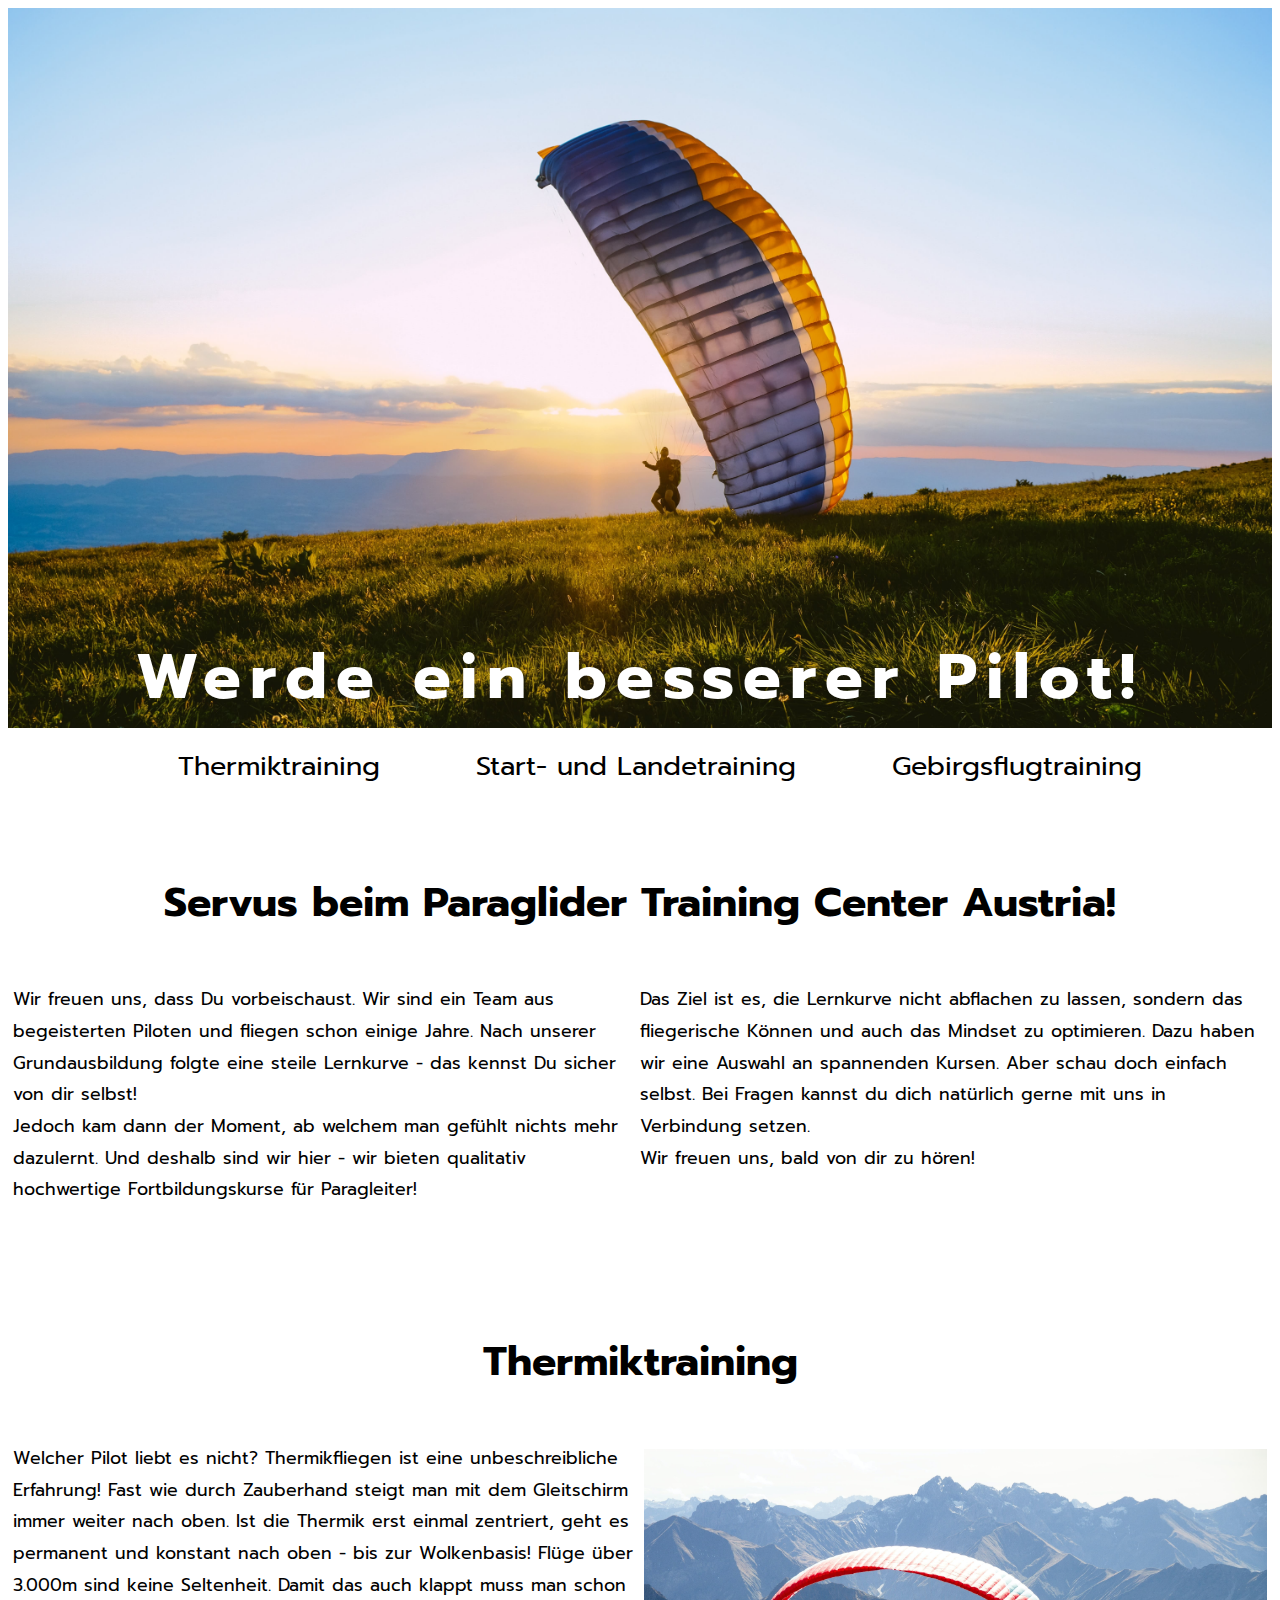
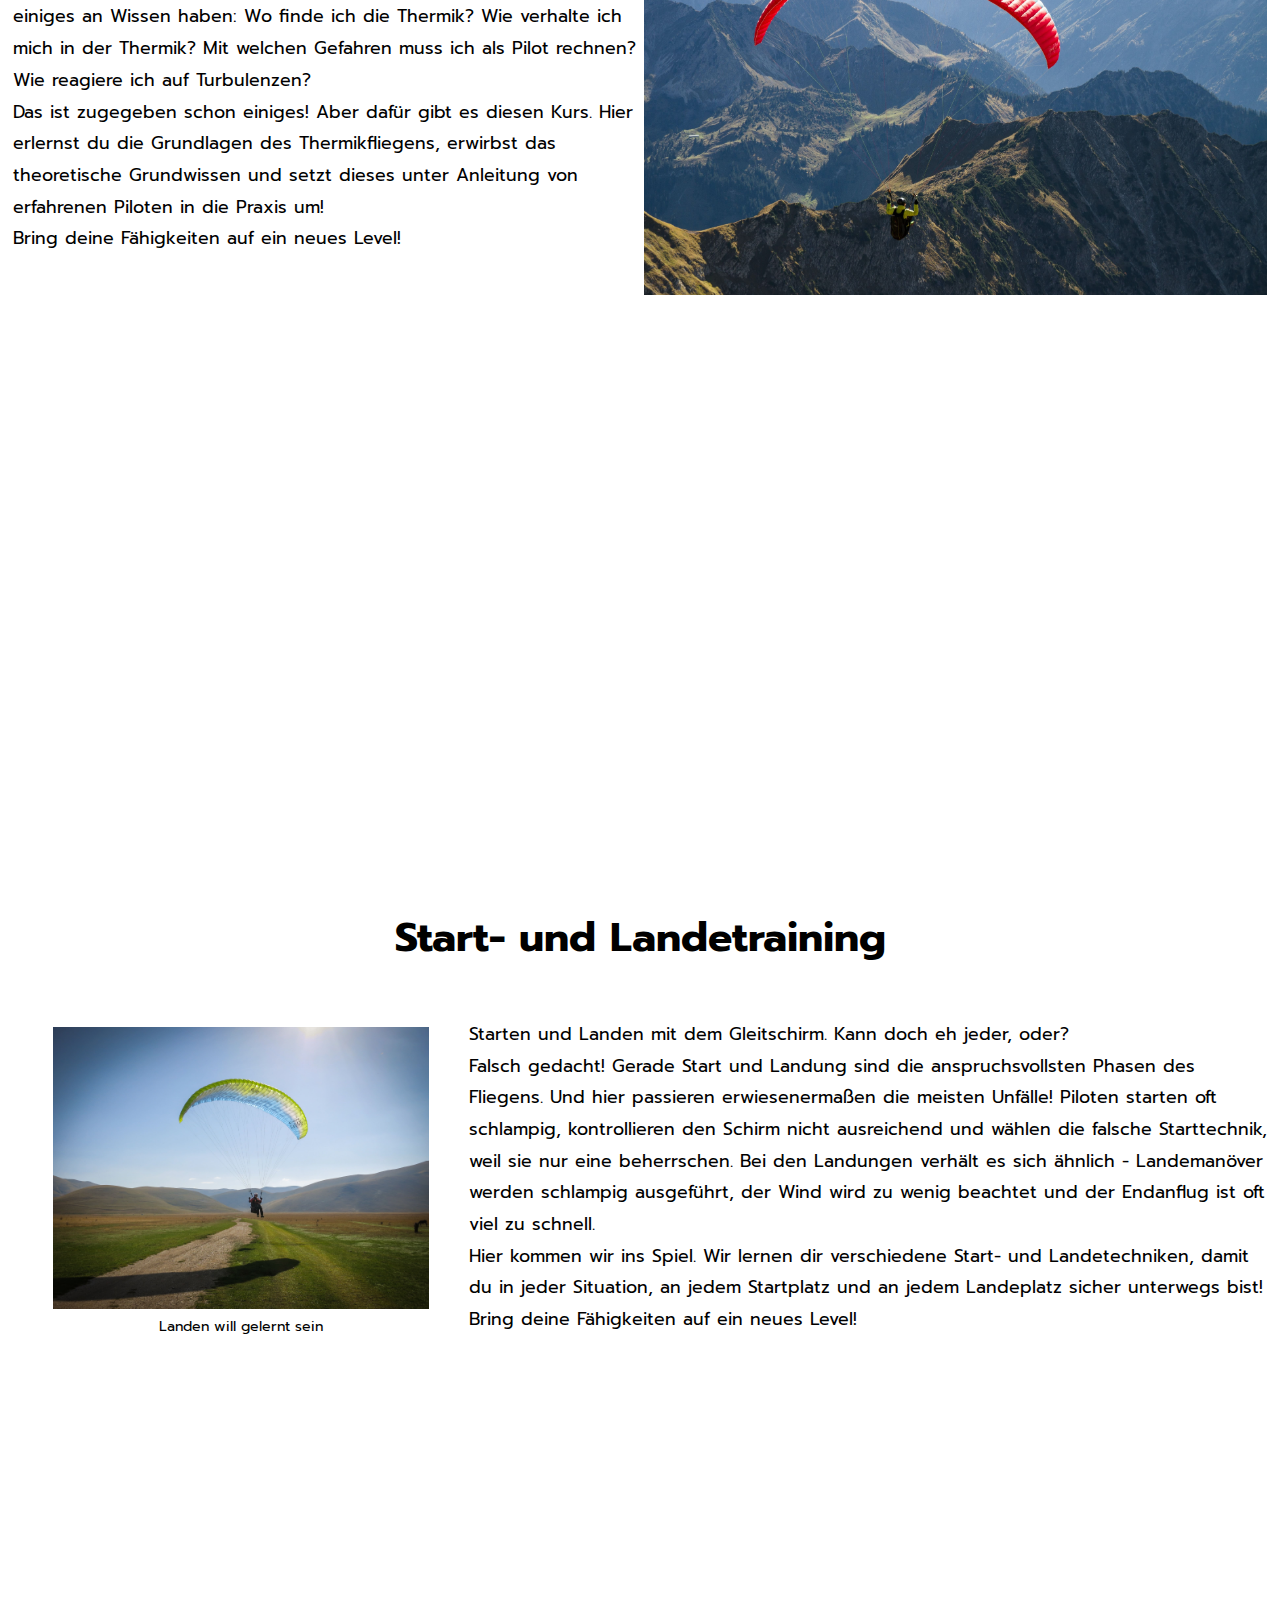
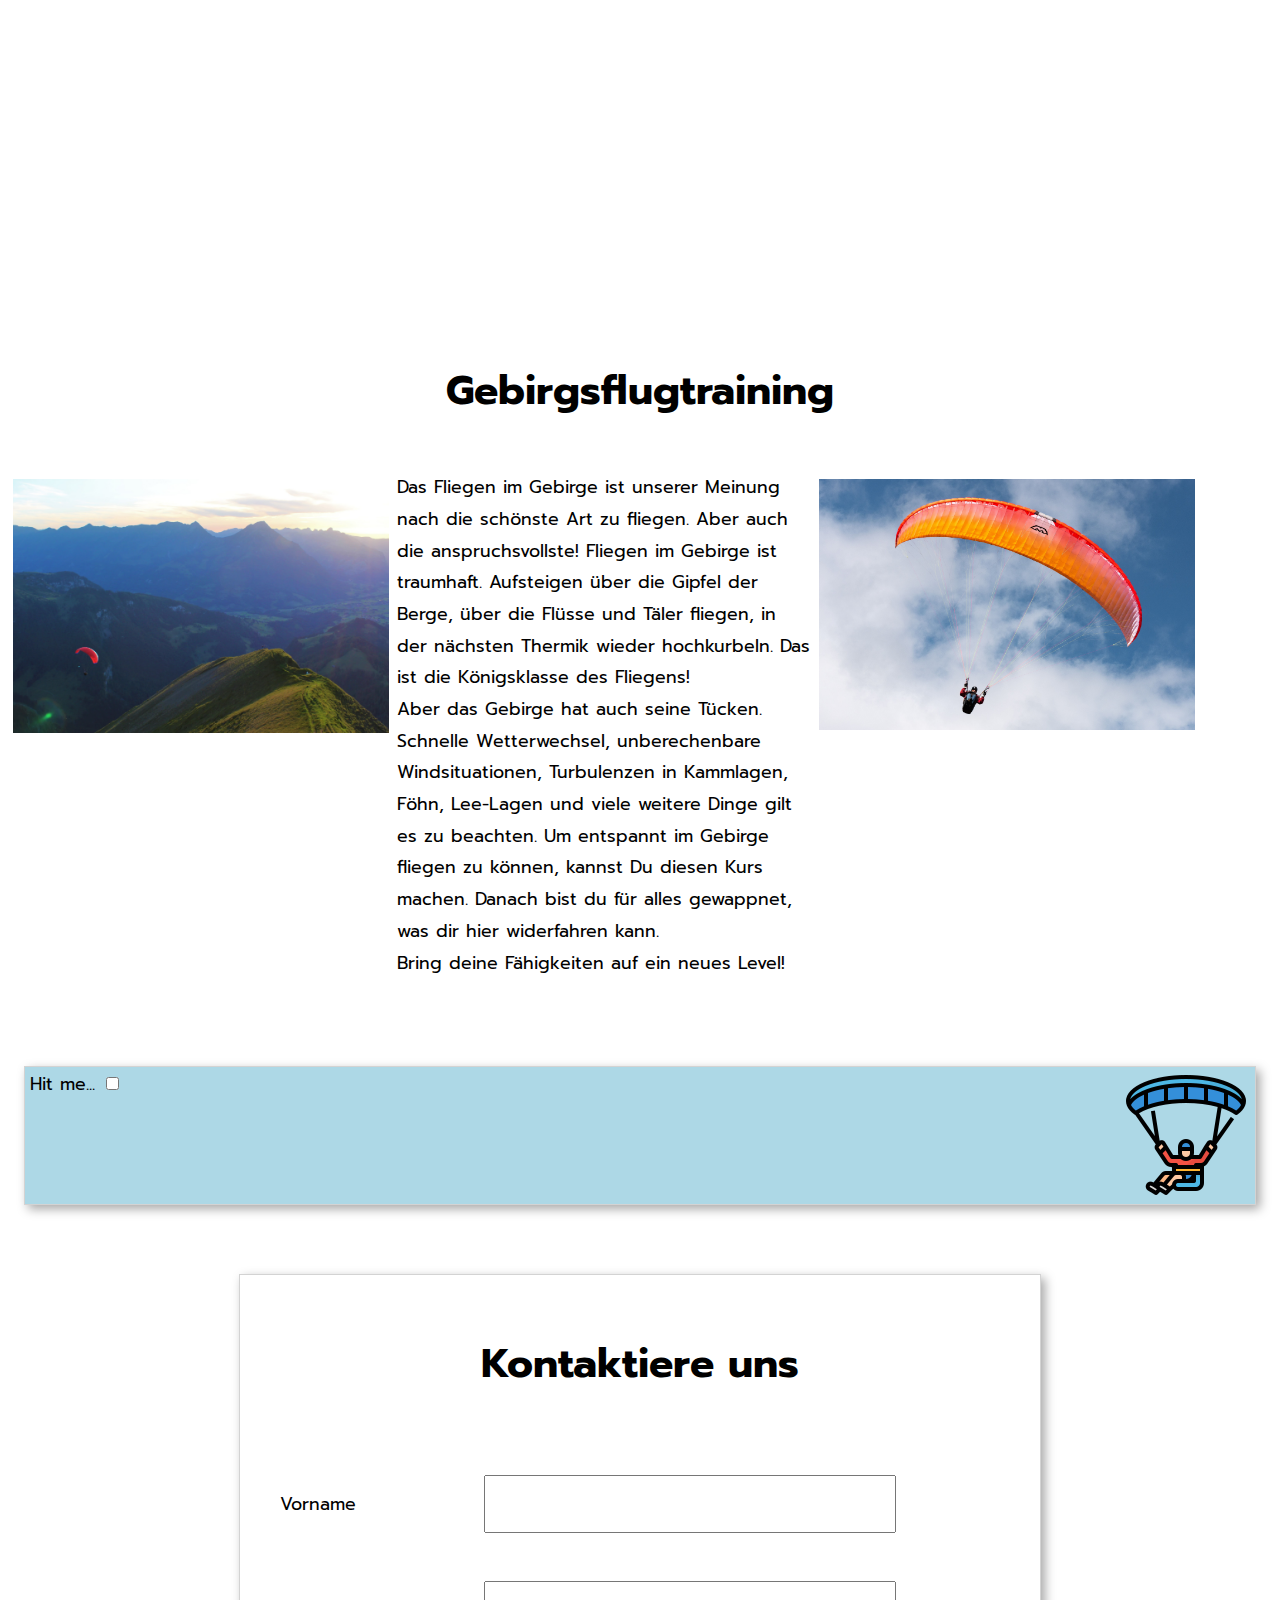
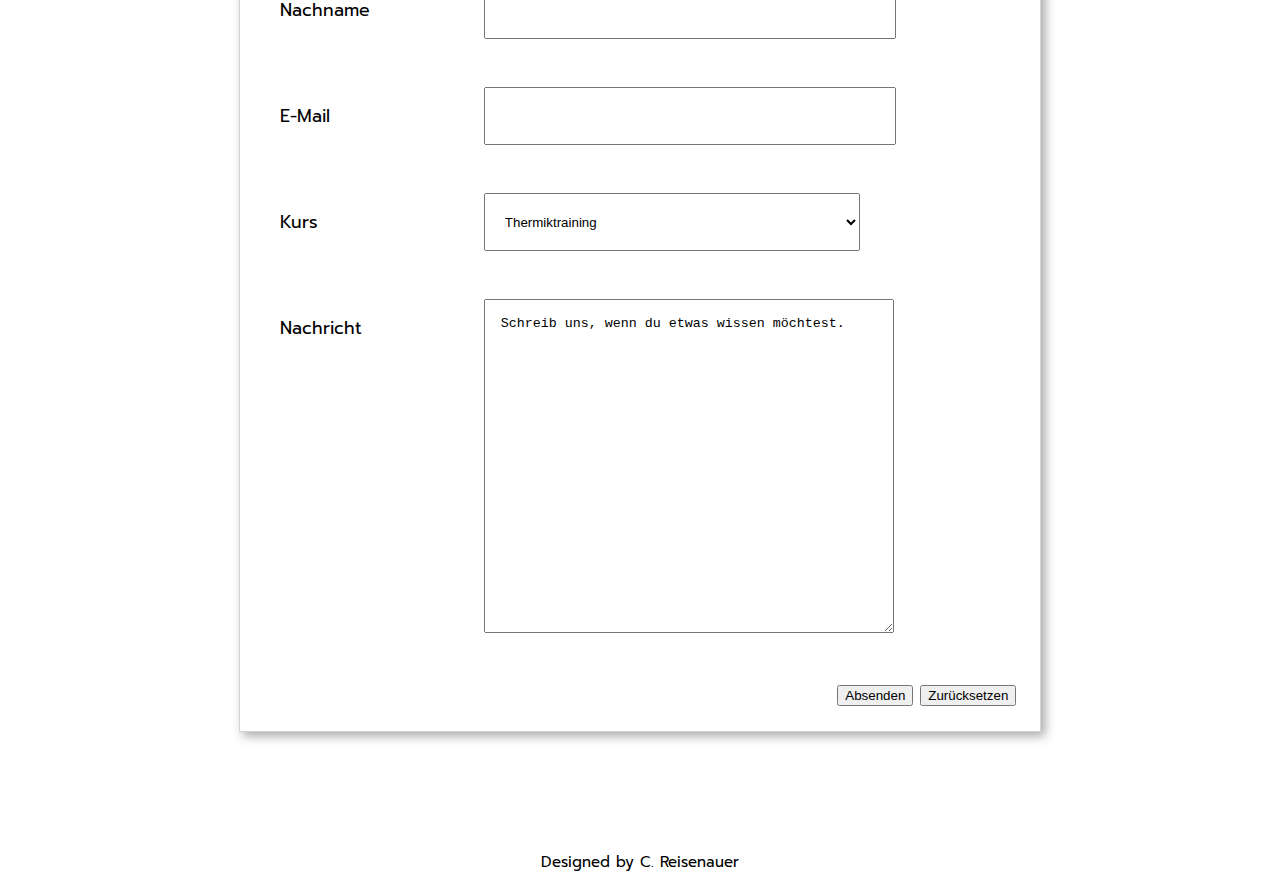
<file: index.html>
<!DOCTYPE html>
<html lang="de">
  <head>
    <title>Pilotenkurse</title>
    <meta charset="utf-8" />
    <meta
      name="description"
      content="Werde ein besserer Pilot - buche jetzt einen Technikkurs!"
    />
    <meta name="viewport" content="width-device-width, initial-scale=1" />
    <link rel="preconnect" href="https://fonts.gstatic.com" />
    <link
      href="https://fonts.googleapis.com/css2?family=Prompt:wght@400;700&display=swap"
      rel="stylesheet"
    />
    <link rel="stylesheet" href="styles/main-style.css" />
<link rel="icon" type="image/png" href="media/icon_glider_small.png">
  </head>
  <main>
    <header id="start">
      <h1>Werde ein besserer Pilot!</h1>
    </header>
    <nav>
      <ul>
        <li><a href="#thermiktraining">Thermiktraining</a></li>
        <li>
          <a href="#start_lande_training">Start- und Landetraining</a>
        </li>
        <li><a href="#gebirgstraining">Gebirgsflugtraining</a></li>
      </ul>
    </nav>
    <article>
      <section>
        <h2>Servus beim Paraglider Training Center Austria!</h2>
        <div id="flex_container_welcome">
          <div id="flex_item_welcome_1">
          <p>
            Wir freuen uns, dass Du vorbeischaust. Wir sind ein Team aus
            begeisterten Piloten und fliegen schon einige Jahre. Nach unserer
            Grundausbildung folgte eine steile Lernkurve - das kennst Du sicher
            von dir selbst!<br />
            Jedoch kam dann der Moment, ab welchem man gefühlt nichts mehr
            dazulernt. Und deshalb sind wir hier - wir bieten qualitativ
            hochwertige Fortbildungskurse für Paragleiter!
          </p>
        </div>
        <div id="flex_item_welcome_2">
          <p>
            Das Ziel ist es, die Lernkurve nicht abflachen zu lassen, sondern
            das fliegerische Können und auch das Mindset zu optimieren. Dazu
            haben wir eine Auswahl an spannenden Kursen. Aber schau doch einfach
            selbst. Bei Fragen kannst du dich natürlich gerne mit uns in
            Verbindung setzen. <br>
            Wir freuen uns, bald von dir zu hören!
          </p>
        </div>
      </section>
      <section>
        <h2 id="thermiktraining">Thermiktraining</h2>
        <div id="flex_container_thermik">
          <div id="flex_item_thermik_1">
            <p>
              Welcher Pilot liebt es nicht? Thermikfliegen ist eine
              unbeschreibliche Erfahrung! Fast wie durch Zauberhand steigt man
              mit dem Gleitschirm immer weiter nach oben. Ist die Thermik erst
              einmal zentriert, geht es permanent und konstant nach oben - bis
              zur Wolkenbasis! Flüge über 3.000m sind keine Seltenheit. Damit
              das auch klappt muss man schon einiges an Wissen haben: Wo finde
              ich die Thermik? Wie verhalte ich mich in der Thermik? Mit welchen
              Gefahren muss ich als Pilot rechnen? Wie reagiere ich auf
              Turbulenzen?<br />
              Das ist zugegeben schon einiges! Aber dafür gibt es diesen Kurs.
              Hier erlernst du die Grundlagen des Thermikfliegens, erwirbst das
              theoretische Grundwissen und setzt dieses unter Anleitung von
              erfahrenen Piloten in die Praxis um!<br />
              Bring deine Fähigkeiten auf ein neues Level!
            </p>
          </div>
          <div id="flex_item_thermik_2">
            <img class="pg_image" src="media/thermiktraining_1_mobile.jpg" srcset="media/thermiktraining_1.jpg 2x" alt="Thermiktraining" />
          </div>
        </div>
      </section>
      <div id="site_divider">
      </div>
      <section>
        <h2 id="start_lande_training">Start- und Landetraining</h2>
        <div id="flex_container_slt">
          <div id="flex_item_slt_1">
            <figure>
              <img
                class="pg_image"
                id="slt_text_bild"
                src="media/start_lande_training_1.jpg"
                alt="Landen"
              />
              <figcaption>Landen will gelernt sein</figcaption>
            </figure>
            <p>
              Starten und Landen mit dem Gleitschirm. Kann doch eh jeder,
              oder?<br />
              Falsch gedacht! Gerade Start und Landung sind die
              anspruchsvollsten Phasen des Fliegens. Und hier passieren
              erwiesenermaßen die meisten Unfälle! Piloten starten oft
              schlampig, kontrollieren den Schirm nicht ausreichend und wählen
              die falsche Starttechnik, weil sie nur eine beherrschen. Bei den
              Landungen verhält es sich ähnlich - Landemanöver werden schlampig
              ausgeführt, der Wind wird zu wenig beachtet und der Endanflug ist
              oft viel zu schnell. <br />
              Hier kommen wir ins Spiel. Wir lernen dir verschiedene Start- und
              Landetechniken, damit du in jeder Situation, an jedem Startplatz
              und an jedem Landeplatz sicher unterwegs bist!<br />
              Bring deine Fähigkeiten auf ein neues Level!
            </p>
          </div>
        </div>
      </section>
      <div id="site_divider_2">
      </div>
      <section>
        <h2 id="gebirgstraining">Gebirgsflugtraining</h2>
        <div id="flex_container_gft">
          <div id="flex_item_gft_1">
            <img class="pg_image" src="media/gebirgstraining_2_mobile.jpg" srcset="media/gebirgstraining_2.jpg 2x" alt="Gebirgsflugtraining" />
          </div>
          <div id="flex_item_gft_2">
            <p>
              Das Fliegen im Gebirge ist unserer Meinung nach die schönste Art
              zu fliegen. Aber auch die anspruchsvollste! Fliegen im Gebirge ist
              traumhaft. Aufsteigen über die Gipfel der Berge, über die Flüsse
              und Täler fliegen, in der nächsten Thermik wieder hochkurbeln. Das
              ist die Königsklasse des Fliegens!<br />
              Aber das Gebirge hat auch seine Tücken. Schnelle Wetterwechsel,
              unberechenbare Windsituationen, Turbulenzen in Kammlagen, Föhn,
              Lee-Lagen und viele weitere Dinge gilt es zu beachten. Um
              entspannt im Gebirge fliegen zu können, kannst Du diesen Kurs
              machen. Danach bist du für alles gewappnet, was dir hier
              widerfahren kann. <br />
              Bring deine Fähigkeiten auf ein neues Level!
            </p>
          </div>
          <div id="flex_item_gft_3">
            <img class="pg_image" src="media/gebirgstraining_3_mobile.jpg" srcset="media/gebirgstraining_3.jpg 2x" alt="Fliegen im Gebirge" />
          </div>
        </div>
      </section>
      <section id="glider">
        <div id="get_the_glider">
          <label for="start">Hit me...</label>
          <input type="checkbox" id="start">
        </div>
      <div id="glider_animation">
        <img src="media/icon_glider_big.png" alt="Paragleiter">
      </div>
    </section>
      <section>
          <form action="" method="POST" id="contact_form">
            <h2>Kontaktiere uns</h2>
            <div class="cnt_form">
              <label for="vorname">Vorname</label>
              <input type="text" name="vorname" id="vorname">
            </div>
            <div class="cnt_form">
              <label for="nachname">Nachname</label>
              <input type="text" name="nachname" id="nachname">
            </div>
            <div class="cnt_form">
              <label for="vorname">E-Mail</label>
              <input type="email" name="email" id="email">
            </div>
            <div class="cnt_form">
              <label for="kurs">Kurs</label>
              <select name="kurs" id="kurs">
                <option value="thermik">Thermiktraining</option>
                <option value="slt">Start- und Landetraining</option>
                <option value="gft">Gebirgsflugtraining</option>
              </select>
            </div>
            <div class="cnt_form">
              <label for="nachricht">Nachricht</label>
              <textarea name="nachricht" id="nachricht">Schreib uns, wenn du etwas wissen möchtest.</textarea>
            </div>
            <div class="form_buttons">
              <button class="form_button" name="btn_send" type="submit">Absenden</button>
              <button class="form_button" name="btn_reset" type="reset">Zurücksetzen</button>
            </div>
          </form>
      </section>
    </article>
    <footer>
        <p>Designed by C. Reisenauer</p>
    </footer>
  </main>
</html>
</file>
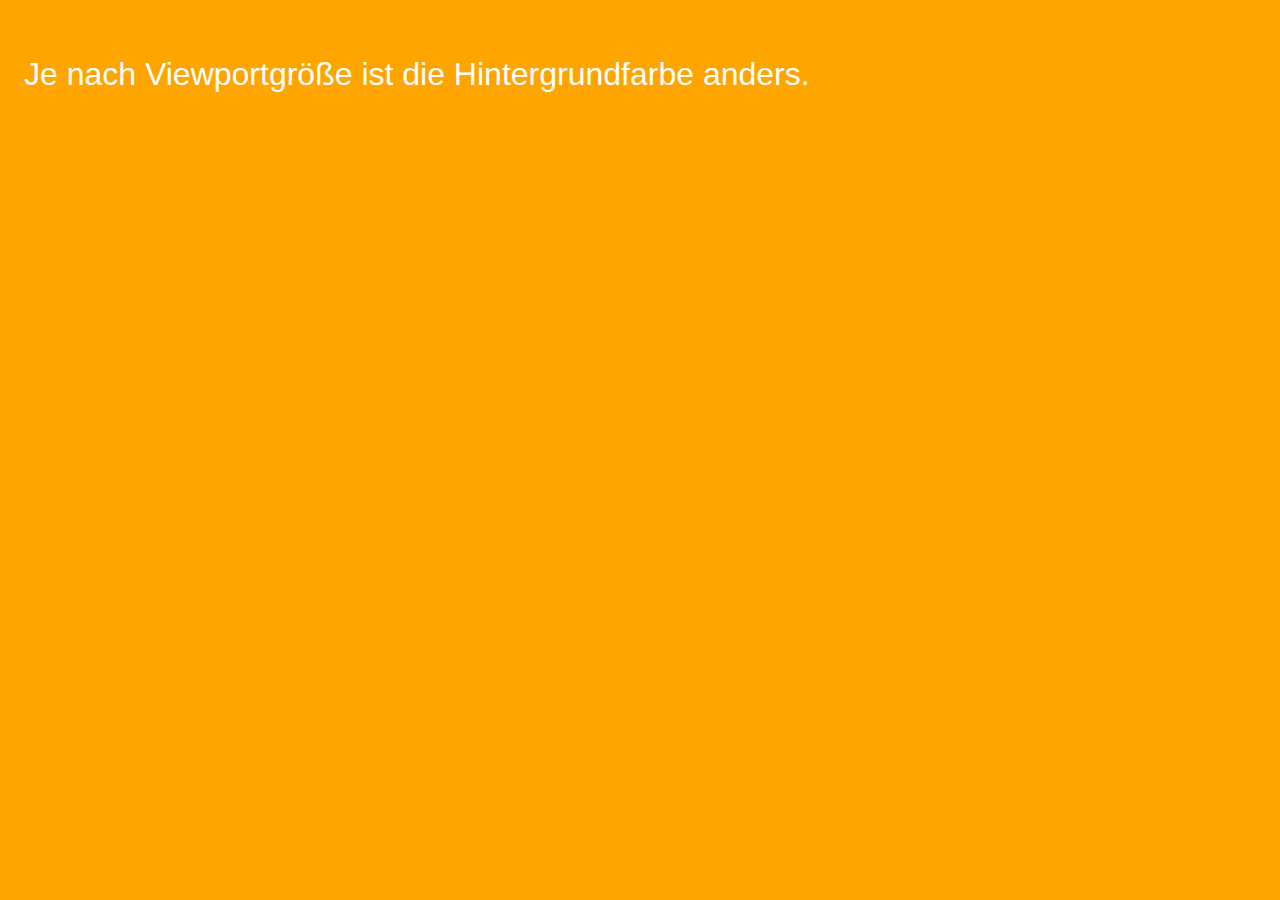
<file: kapitel_16/mediaqueries_einstieg.html>
<!doctype html>
<html lang="de">

<head>
  <meta charset="UTF-8">
  <meta name="viewport" content="width=device-width, initial-scale=1">
  <title>Media Queries</title>
  <style>
    @-ms-viewport {
      width: device-width;
    }
    @viewport {
      width: device-width;
    }

    body {
      padding: 1rem;
      font-family: sans-serif;
      font-size: 200%;
      background-color: white;
      color: blue;
      transition: background-color 0.5s;
    }

    @media screen and (min-width: 560px) {
      body {
        color: white;
        background-color: green;
      }
    }

    @media screen and (min-width: 780px) {
      body {
        background-color: orange;
      }
    }
  </style>
</head>

<body>
  <p>Je nach Viewportgröße ist die Hintergrundfarbe anders.</p>
</body>

</html>
</file>
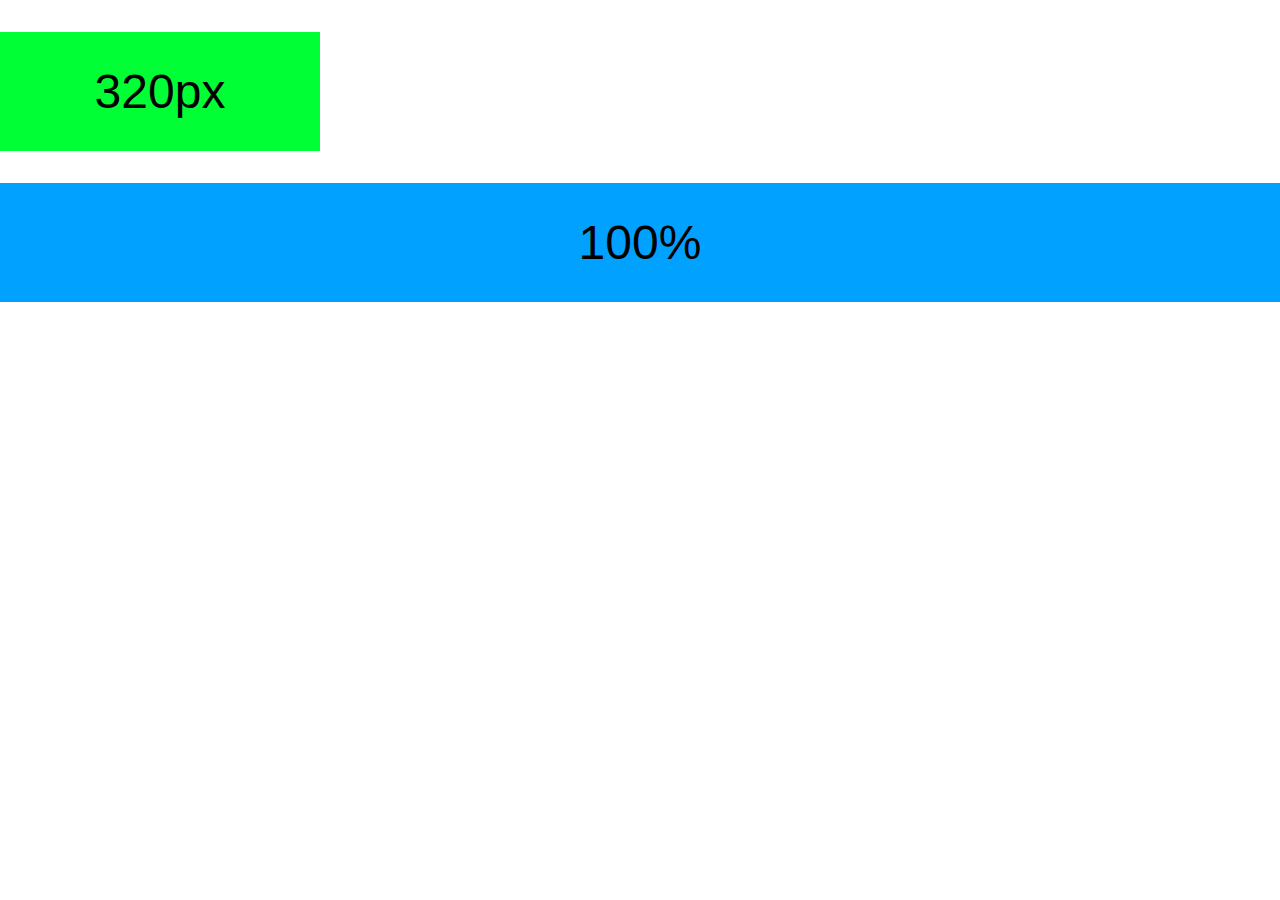
<file: kapitel_16/mit-viewport-meta.html>
<!doctype html>
<html lang="de">
  <head>
    <meta charset="UTF-8">
    <meta name="viewport" content="width=device-width, initial-scale=1">
     <title>Viewport</title>
    <style>
    body {
      margin: 0;
    }
    p {
       padding: 2rem 0;
       margin: 2rem 0;
       text-align: center;
       font-family: sans-serif;
       font-size: 3rem;
    }
     .eins {
        width: 320px;
        background-color: #00ff34;
     }
     .zwei {
        width: 100%;
        background-color: #00a1ff;
     }

    </style>
  </head>
  <body>
   <p class="eins">320px</p>
   <p class="zwei">100%</p>
  </body>
</html>
</file>
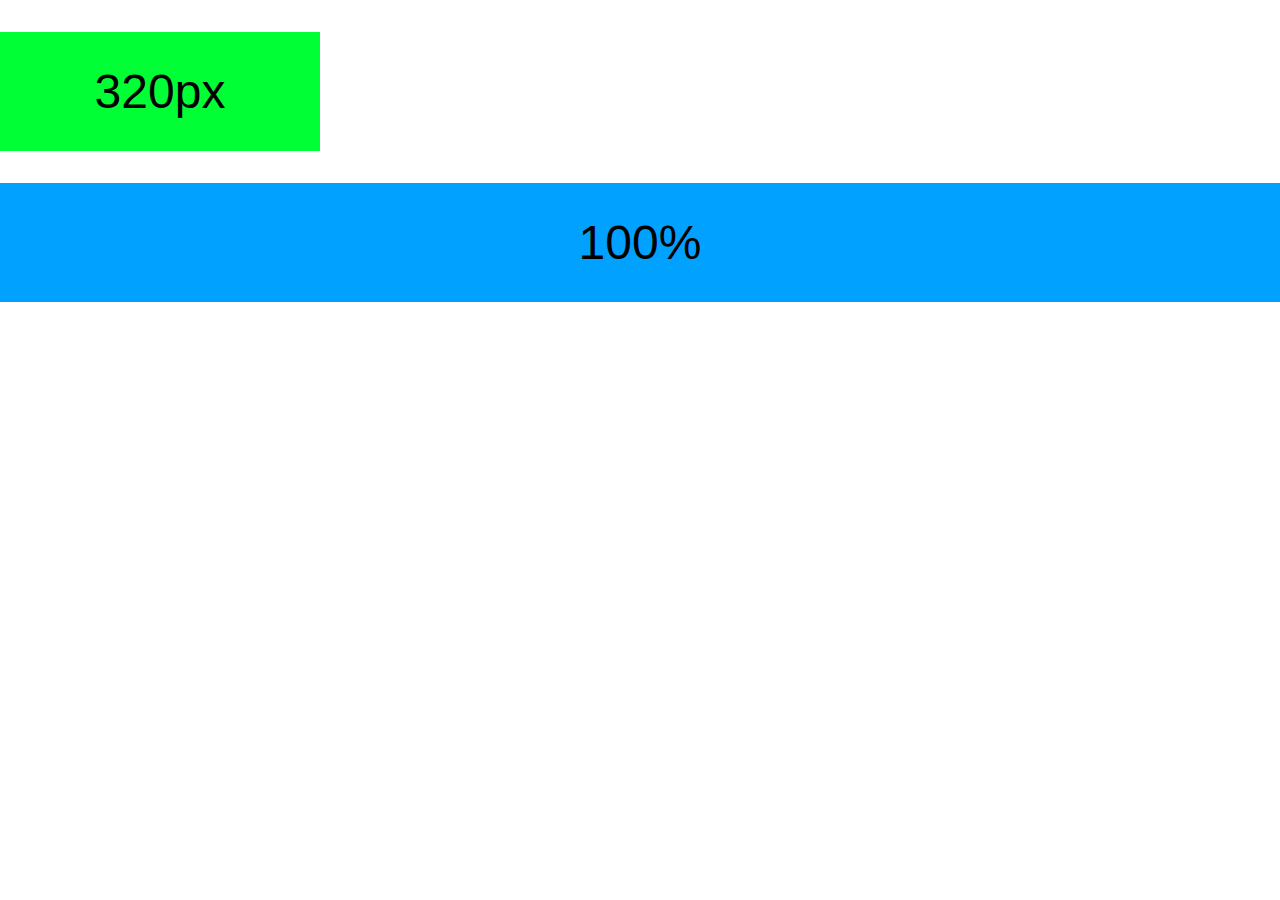
<file: kapitel_16/ohne-viewport-meta.html>
<!doctype html>
<html lang="de">
  <head>
    <meta charset="UTF-8">
    <title>Viewport</title>
    <style>
    body {
      margin: 0;
    }
    p {
       padding: 2rem 0;
       margin: 2rem 0;
       text-align: center;
       font-family: sans-serif;
       font-size: 3rem;
    }
     .eins {
        width: 320px;
        background-color: #00ff34;
     }
     .zwei {
        width: 100%;
        background-color: #00a1ff;
     }

    </style>
  </head>
  <body>
   <p class="eins">320px</p>
   <p class="zwei">100%</p>
  </body>
</html>
</file>
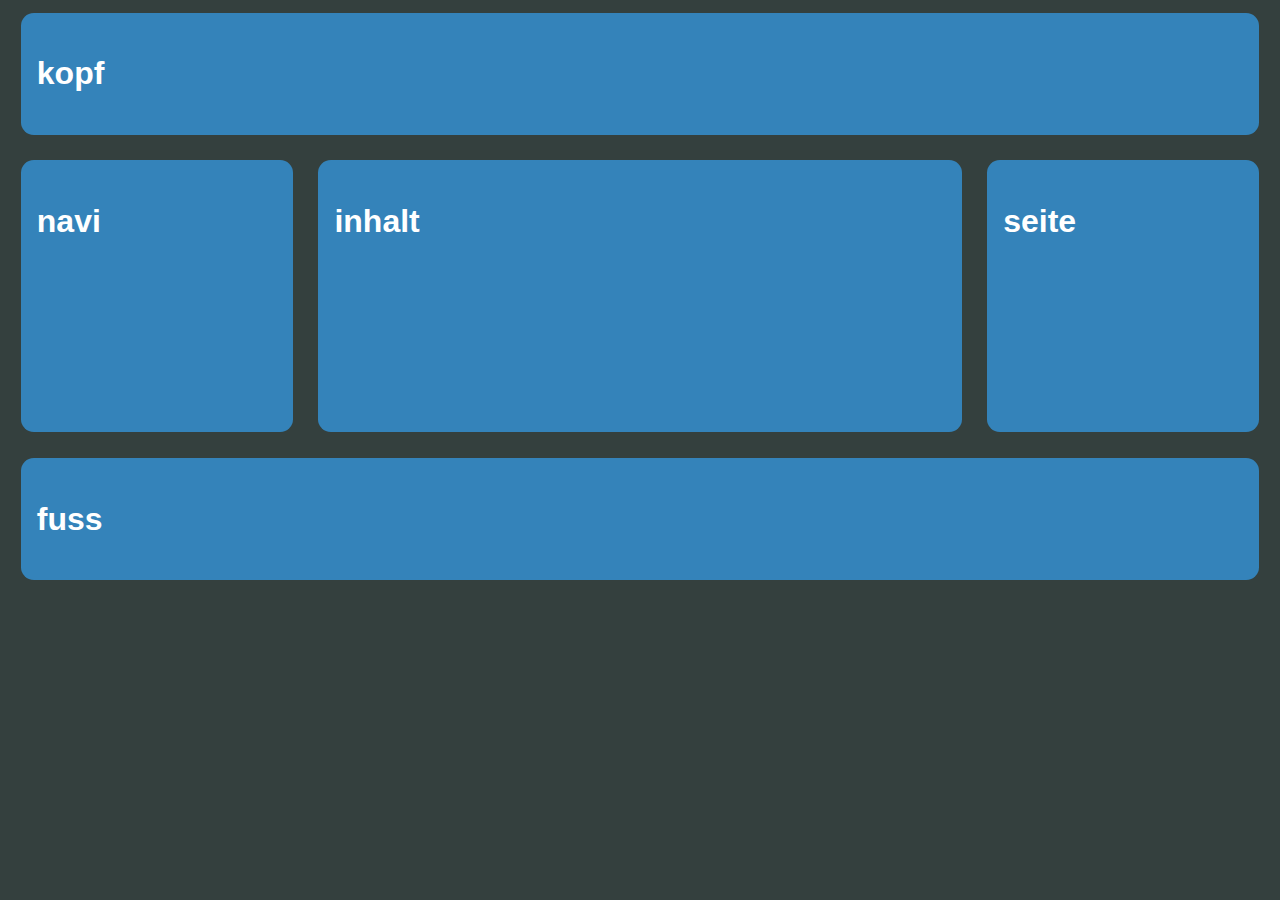
<file: kapitel_16/rwd_flexbox.html>
<!DOCTYPE html>
<html lang="de">
<head>
  <meta charset="UTF-8">
  <meta name="viewport" content="width=device-width, initial-scale=1">
  <title>Flexbox</title>
  <style>
    @-ms-viewport {
      width: device-width;
    }
    @viewport {
      width: device-width;
    }
    html {
      font: 100% sans-serif;
      background: #34403e;
    }
    .kopf, .inhalt, .seite, .navi, .fuss {
      background: #3483ba;
      color: white;
      border-radius: 0.8rem;
      margin: 0.8rem;
      padding: 1rem;
    }

    h1, h2 {
      font-size: 2rem;
    }

    .haupt {
      display: flex;
    }

    .inhalt {
      flex: 1;
      min-height: 15rem;
    }

    .navi {
      width: 15rem;
      order: -1;
    }

    .seite {
      width: 15rem;
    }

    @media all and (max-width: 55em) {
      .haupt {
        flex-direction: column;
      }
      .inhalt, .navi, .seite {
        order: 0;
        width: auto;
      }
    }
  </style>
</head>

<body>

  <header class="kopf">
    <h2>kopf</h2></header>
  <main class="haupt">
    <article class="inhalt">
      <h2>inhalt</h2></article>
    <nav class="navi">
      <h2>navi</h2></nav>
    <aside class="seite">
      <h2>seite</h2></aside>
  </main>
  <footer class="fuss">
    <h2>fuss</h2></footer>

</body>
</html>
</file>
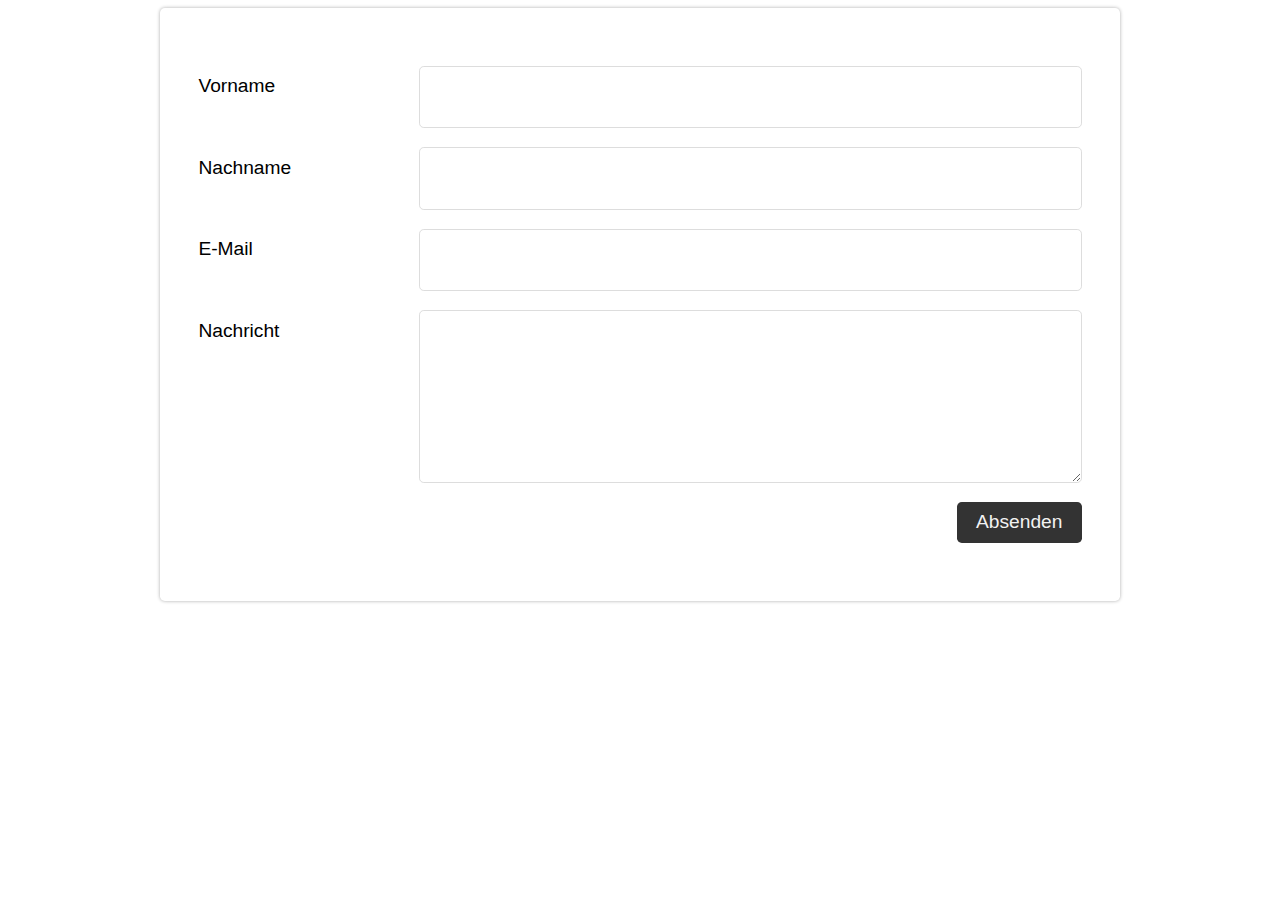
<file: kapitel_16/rwd_formular.html>
<!DOCTYPE html>
<html lang="de">
<head>
	<meta charset="utf-8">
	<meta name="viewport" content="width=device-width, initial-scale=1">
	<title>Formular</title>
	<style>
	  @-ms-viewport {
		  width: device-width;
	  }
	  @viewport {
		  width: device-width;
	  }
		* {
			box-sizing: border-box;
		}

		html {
			font: 120% sans-serif;
		}
		.formular {
			width: 90%;
			padding: 2rem;
			margin: auto;
			box-shadow: 0 0 .2rem #ababab;
			border-radius: 0.25rem;
		}
		.formular ul {
			padding-left: 0;
		}
		.formular li {
			margin-bottom: 1rem;
			list-style-type: none;
		}
		.formular li label {
			padding: 0.5rem 2rem 0.5rem 0rem;
			display: block;
		}
		.formular li input,
		.formular li textarea {
			padding: 1rem;
			border: 1px solid #ddd;
			width: 100%;
			border-radius: 0.25rem;
			font: inherit;
			transition: all 0.4s;
		}
		.formular input:focus,
		.formular textarea:focus {
			border-color: #80b4ff;
			outline: 0;
			box-shadow: 0 0 0 .2rem #b5c9ed;
		}

		.formular li button {
			padding: 0.5rem 1rem;
			border: none;
			background: #333;
			color: #f2f2f2;
			font: inherit;
			border-radius: 0.25rem;
		}

		@media screen and (min-width: 50em) {
			.formular {
				max-width: 50rem;
			}
			.formular li {
				display: flex;
			}
			.formular li label {
				flex: 1 0 25%;
			}
			.formular li input,
			.formular li textarea {
				flex: 1 0 75%;
			}
			.formular li button {
				margin-left: auto;
			}
		}
	</style>
</head>

<body>

	<form class="formular">
		<ul>
			<li>
				<label for="vorname">Vorname</label>
				<input type="text" name="vorname" id="vorname">
			</li>
			<li>
				<label for="nachname">Nachname</label>
				<input type="text" name="nachname" id="nachname">
			</li>
			<li>
				<label for="email">E-Mail</label>
				<input type="email" name="email" id="email">
			</li>
			<li>
				<label for="nachricht">Nachricht</label>
				<textarea rows="6" cols="30" name="nachricht" id="nachricht"></textarea>
			</li>
			<li>
				<button type="submit">Absenden</button>
			</li>
		</ul>
	</form>

</body>

</html>
</file>
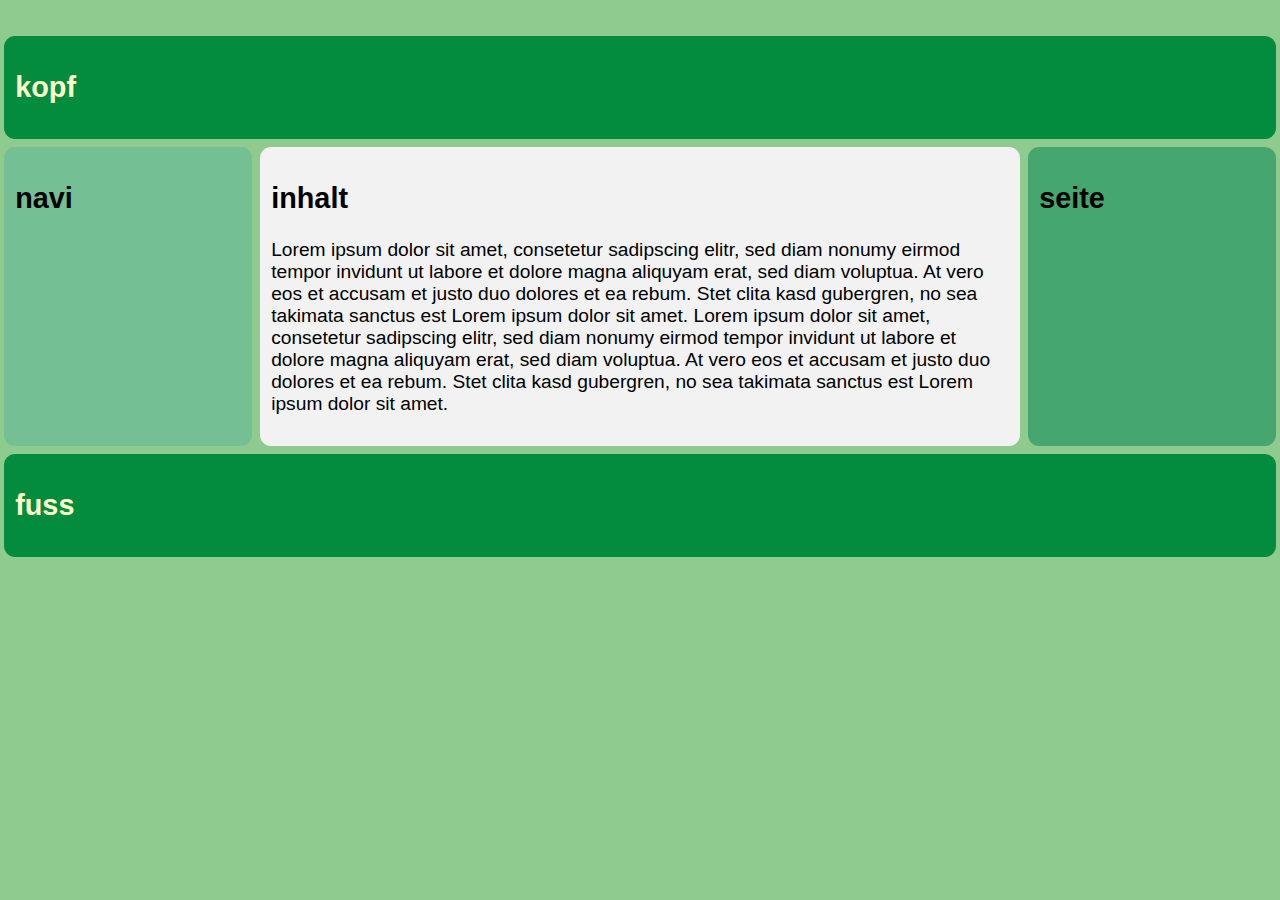
<file: kapitel_16/rwd_gridlayout.html>
<!doctype html>
<html lang="de">
<head>
	<meta charset="utf-8">
	<meta name="viewport" content="width=device-width, initial-scale=1">
	<title>Gridlayout</title>
	<style>
  	@-ms-viewport {
		  width: device-width;
	  }
	  @viewport {
	  	width: device-width;
	  }
		body > * {
			margin: 0.25rem;
			padding: 0.7rem;
			border-radius: 0.7rem;
		}

		body {
			font: 120% sans-serif;
			max-width: 80rem;
			margin: auto;
			margin-top: 2rem;
			background: #8fcb8f;
			display: grid;
			grid-template-columns: 1fr 3fr 1fr;
			grid-template-rows: auto auto auto;
			grid-template-areas:
			   "kopf kopf kopf"
			   "navi inhalt seite"
			   "fuss fuss fuss";
		}
		.kopf {
			background: #038C3E;
			color: #FFFFCB;
			grid-area: kopf;
		}
		.navi {
			background: #75BF95;
			grid-area: navi;
		}
		.inhalt {
			background: #F2F2F2;
			grid-area: inhalt;
		}
		.seite {
			background: #46A66F;
			grid-area: seite;
		}
		.fuss {
			background: #038C3E;
			color: #FFFFCB;
			grid-area: fuss;
		}
		@media screen and (max-width: 50em) {
		  body {
			  grid-template-columns: 1fr 3fr;
			  grid-template-rows: auto auto auto auto auto;
			  grid-template-areas:
			    "kopf kopf"
			    "navi navi"
			    "seite inhalt"
			    "seite inhalt"
			    "fuss fuss";
		  }
		}
    @media screen and (max-width:30em) {
		  body {
			  display: block;
		  }
		}

	</style>
</head>
<body>
<header class="kopf"><h2>kopf</h2></header>
<article class="inhalt"><h2>inhalt</h2>
	<p>Lorem ipsum dolor sit amet, consetetur sadipscing elitr, sed diam nonumy eirmod tempor invidunt ut labore et dolore
		magna aliquyam erat, sed diam voluptua. At vero eos et accusam et justo duo dolores et ea rebum. Stet clita kasd
		gubergren, no sea takimata sanctus est Lorem ipsum dolor sit amet. Lorem ipsum dolor sit amet, consetetur sadipscing
		elitr, sed diam nonumy eirmod tempor invidunt ut labore et dolore magna aliquyam erat, sed diam voluptua. At vero
		eos et accusam et justo duo dolores et ea rebum. Stet clita kasd gubergren, no sea takimata sanctus est Lorem ipsum
		dolor sit amet.</article>
<nav class="navi"><h2>navi</h2></nav>
<aside class="seite"><h2>seite</h2></aside>
<footer class="fuss"><h2>fuss</h2></footer>
</body>
</html>
</file>
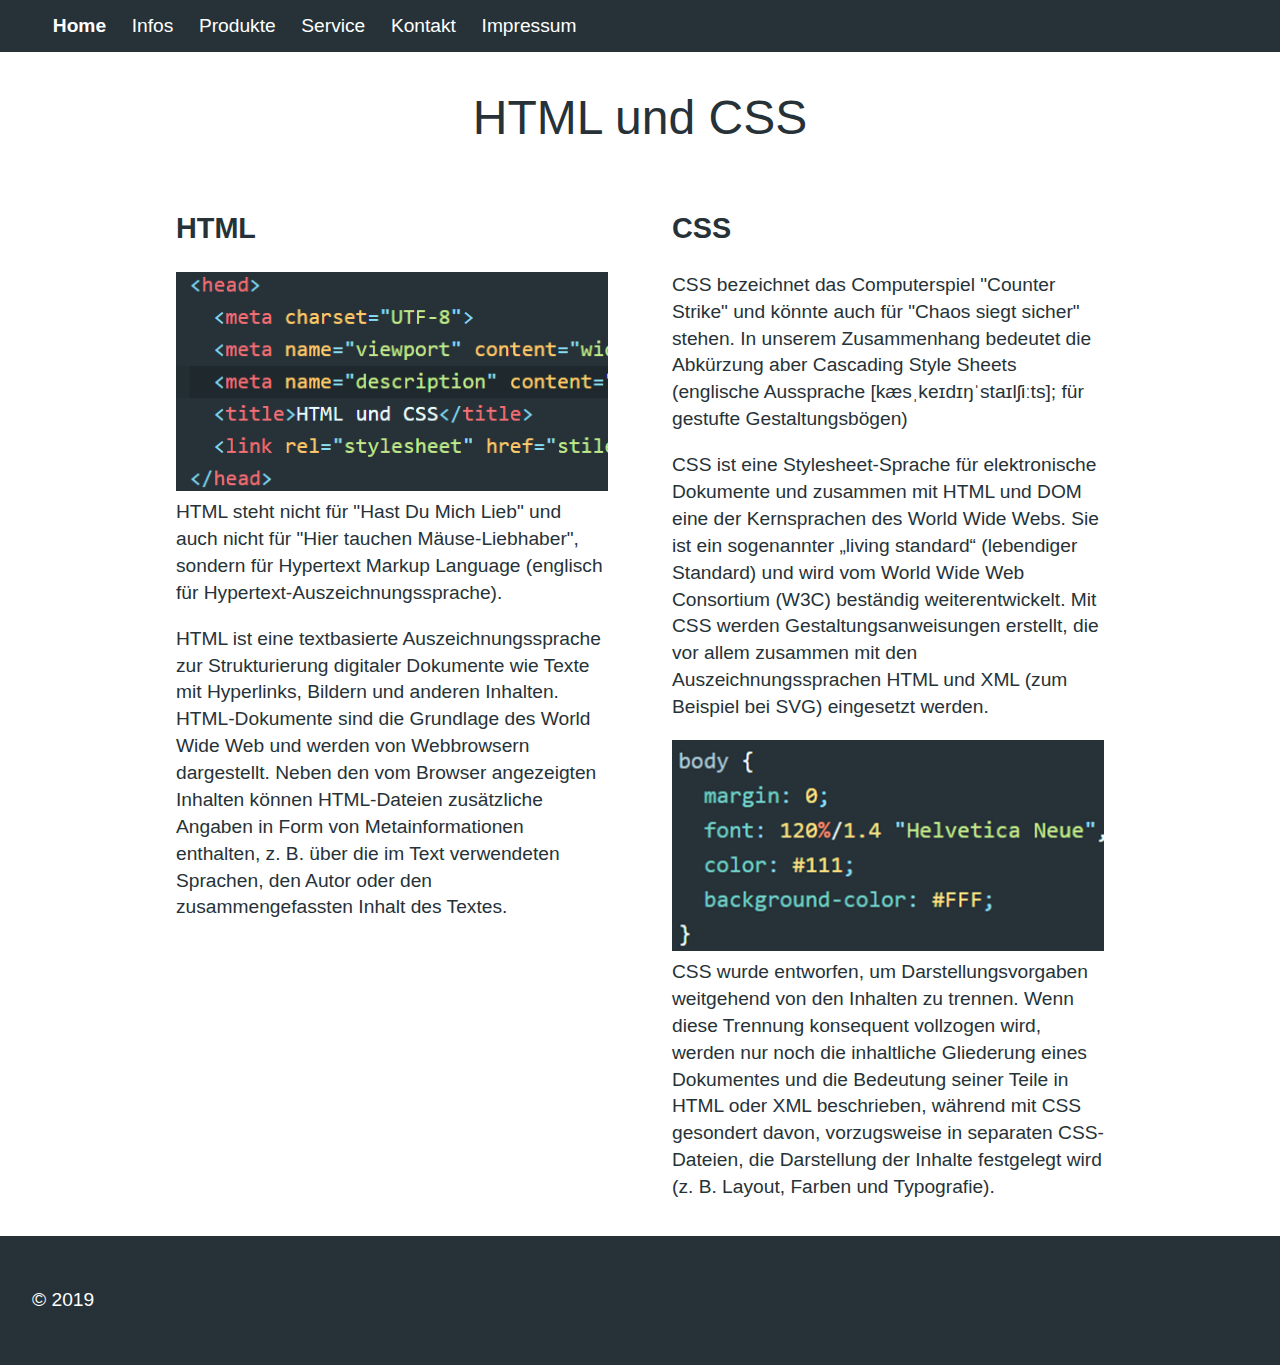
<file: kapitel_16/rwd_navigation.html>
<!doctype html>
<html lang="de">
<head>
  <meta charset="UTF-8">
  <meta name="viewport" content="width=device-width, initial-scale=1">
  <meta name="description" content="HTML und CSS sind die Basis aller Webseiten">
  <title>HTML und CSS</title>
  <style>
  body {
    font-size: 120%;
    font-family: "Helvetica Neue", Arial, sans-serif;
    line-height: 1.4;
    color: #263238;
    background-color: #ffffff;
    margin: 0;
  }
  h1 {
    font-size: 3rem;
    font-weight: normal;
    text-align: center;
    padding: 2rem;
    margin: 0;
  }
  nav {
    background-color: #263238;
  }
  nav ul {
    margin: 0;
    display: flex;
    list-style: none;
  }
  nav a {
    color: white;
    text-decoration: none;
    display: block;
    padding: 0.8rem;
  }
  nav a.aktuell {
    font-weight: bold;
  }
  main {
    max-width: 62rem;
    margin: auto;
    display: flex;
  }
  article {
    width: 50%;
    margin: 0 2rem;
  }
  footer {
    background-color: #263238;
    color: #ffffff;
    padding: 2rem;
    margin-top: 1rem;
  }
  img {
    max-width: 100%;
    height: auto;
  }
  @media screen and (max-width: 530px) {
    main {
      display: block;
    }
    article {
      width: auto;
    }
    nav ul {
      display: block;
      padding-left: 0;
    }
    nav li {
      margin: 0.1rem 0;
      background: #222;
    }
  }
  </style>
</head>
<body>
  <header>
    <nav>
      <ul>
        <li><a href="#" class="aktuell">Home</a></li>
        <li><a href="#">Infos</a></li>
        <li><a href="#">Produkte</a></li>
        <li><a href="#">Service</a></li>
        <li><a href="#">Kontakt</a></li>
        <li><a href="#">Impressum</a></li>
      </ul>
    </nav>
    <h1>HTML und CSS</h1>
  </header>
  <main>
    <article>
      <h2>HTML</h2>
      <p><img src="bilder/html.png" alt="HTML-Code">HTML steht nicht für "Hast Du Mich Lieb" und auch nicht für "Hier tauchen Mäuse-Liebhaber", sondern für Hypertext Markup Language (englisch für Hypertext-Auszeichnungssprache).</p>
      <p>HTML ist eine textbasierte Auszeichnungssprache zur Strukturierung digitaler Dokumente wie Texte mit Hyperlinks, Bildern und anderen Inhalten. HTML-Dokumente sind die Grundlage des World Wide Web und werden von Webbrowsern dargestellt. Neben den vom Browser angezeigten Inhalten können HTML-Dateien zusätzliche Angaben in Form von Metainformationen enthalten, z. B. über die im Text verwendeten Sprachen, den Autor oder den zusammengefassten Inhalt des Textes. </p>
    </article>
    <article>
      <h2>CSS</h2>
      <p>CSS bezeichnet das Computerspiel "Counter Strike" und könnte auch für "Chaos siegt sicher" stehen. In unserem Zusammenhang bedeutet die Abkürzung aber Cascading Style Sheets (englische Aussprache [kæsˌkeɪdɪŋˈstaɪlʃiːts]; für gestufte Gestaltungsbögen)</p>
      <p>CSS ist eine Stylesheet-Sprache für elektronische Dokumente und zusammen mit HTML und DOM eine der Kernsprachen des World Wide Webs. Sie ist ein sogenannter „living standard“ (lebendiger Standard) und wird vom World Wide Web Consortium (W3C) beständig weiterentwickelt. Mit CSS werden Gestaltungsanweisungen erstellt, die vor allem zusammen mit den Auszeichnungssprachen HTML und XML (zum Beispiel bei SVG) eingesetzt werden.</p>
      <p><img src="bilder/css.png"  alt="CSS-Code">CSS wurde entworfen, um Darstellungsvorgaben weitgehend von den Inhalten zu trennen. Wenn diese Trennung konsequent vollzogen wird, werden nur noch die inhaltliche Gliederung eines Dokumentes und die Bedeutung seiner Teile in HTML oder XML beschrieben, während mit CSS gesondert davon, vorzugsweise in separaten CSS-Dateien, die Darstellung der Inhalte festgelegt wird (z. B. Layout, Farben und Typografie). </p>
    </article>
  </main>
  <footer>
    <p>&copy; 2019</p>
  </footer>
</body>
</html>
</file>
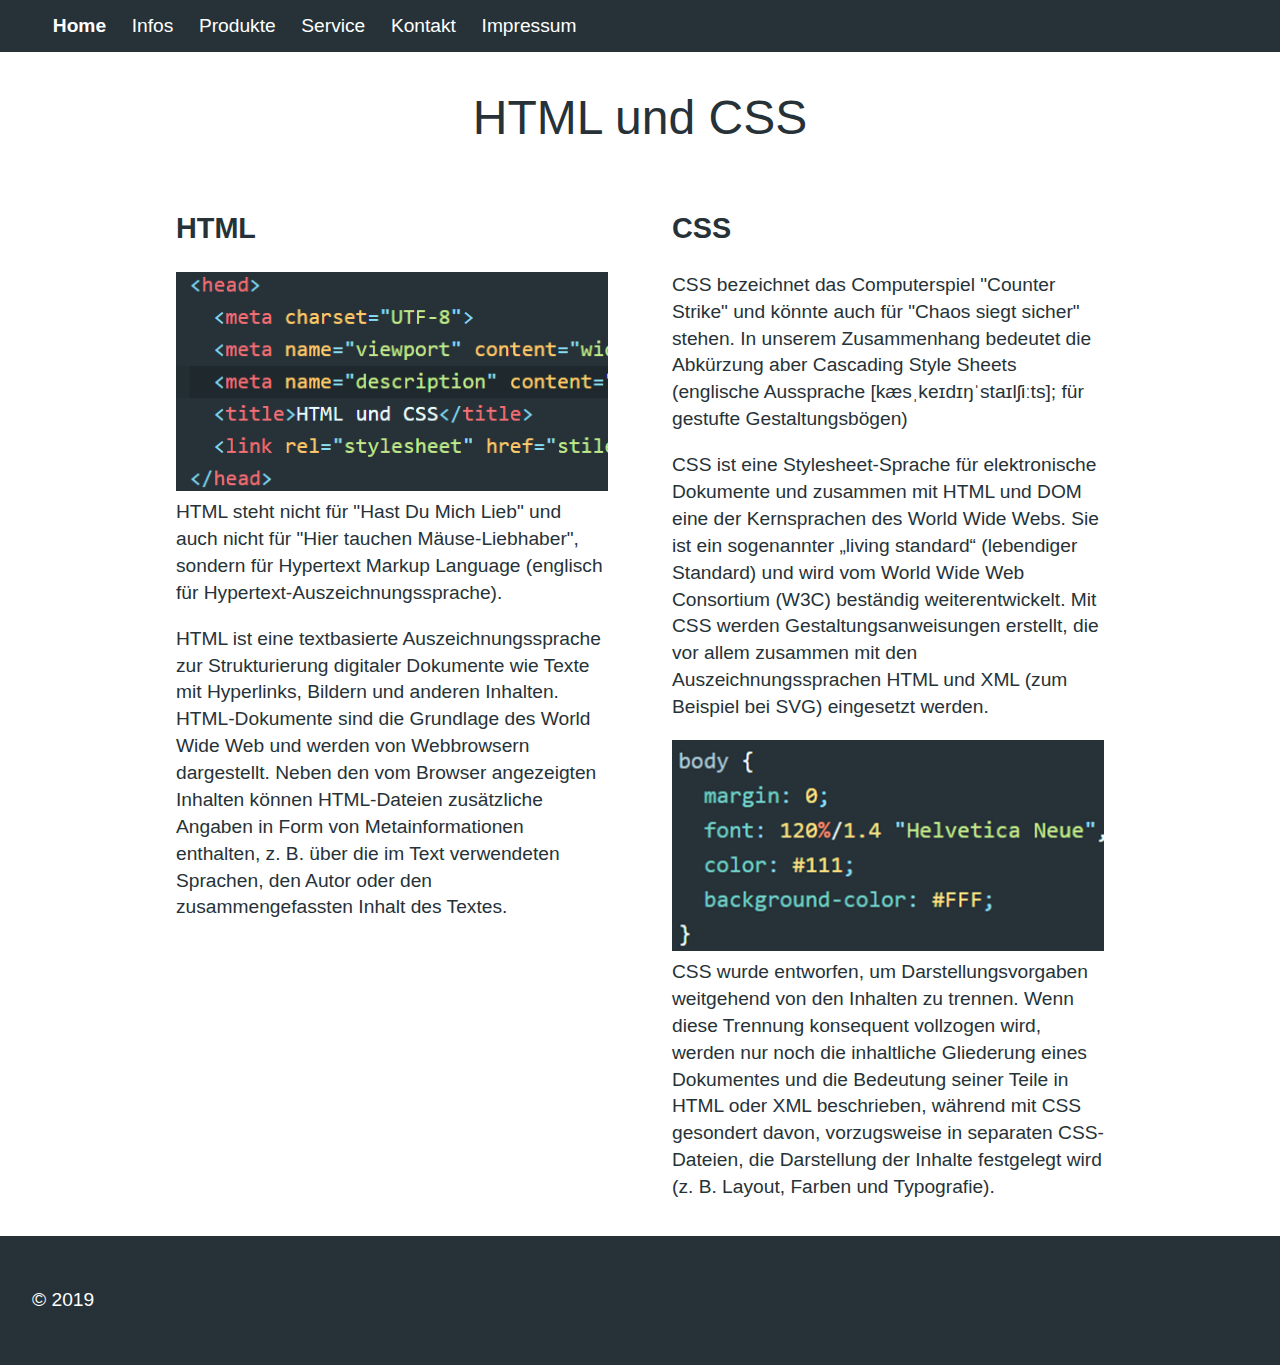
<file: kapitel_16/rwd_navigation_klapp.html>
<!doctype html>
<html lang="de">
<head>
  <meta charset="UTF-8">
  <meta name="viewport" content="width=device-width, initial-scale=1">
  <meta name="description" content="HTML und CSS sind die Basis aller Webseiten">
  <title>HTML und CSS</title>
  <style>
    @-ms-viewport {
      width: device-width;
    }
    @viewport {
      width: device-width;
    }
    body {
      font-size: 120%;
      font-family: "Helvetica Neue", Arial, sans-serif;
      line-height: 1.4;
      color: #263238;
      background-color: #ffffff;
      margin: 0;
    }

    h1 {
      font-size: 3rem;
      font-weight: normal;
      text-align: center;
      padding: 2rem;
      margin: 0;
    }

    nav {
      background-color: #263238;
    }

    nav ul {
      margin: 0;
      display: flex;
      list-style: none;
    }

    nav a {
      color: white;
      text-decoration: none;
      display: block;
      padding: 0.8rem;
    }

    nav a.aktuell {
      font-weight: bold;
    }

    main {
      max-width: 62rem;
      margin: auto;
      display: flex;
    }

    article {
      width: 50%;
      margin: 0 2rem;
    }

    footer {
      background-color: #263238;
      color: #ffffff;
      padding: 2rem;
      margin-top: 1rem;
    }

    img {
      max-width: 100%;
      height: auto;
    }

    /* Button bei großen Viewports ausblenden */
   .navigation button {
      display: none;
    }

    @media screen and (max-width: 530px) {
      main {
        display: block;
      }
      article {
        width: auto;
      }
      nav ul {
        display: block;
        padding-left: 0;
      }
      nav li {
        margin: 2px 0px;
        background: #222;
      }
      .navigation button {
        position: absolute;
        top: 0rem;
        right: 0.5rem;
        border: 0;
        background: white;
        color: black;
        font-size: inherit;
        display: block;
      }
      .navigation ul {
        display: none;
        margin-top: 2rem;
        margin-left: 1rem;
      }
      [aria-expanded="true"]~ul {
        display: block;
      }
    }
  </style>
</head>

<body>
  <header>
    <nav class="navigation">
      <button class="navbutton" aria-expanded="false" aria-controls="navi-liste">
        ☰ Menü
      </button>
      <ul id="navi-liste">
        <li><a href="#" class="aktuell">Home</a></li>
        <li><a href="#">Infos</a></li>
        <li><a href="#">Produkte</a></li>
        <li><a href="#">Service</a></li>
        <li><a href="#">Kontakt</a></li>
        <li><a href="#">Impressum</a></li>
      </ul>
    </nav>
    <h1>HTML und CSS</h1>
  </header>
  <main>
    <article>
      <h2>HTML</h2>
      <p><img src="bilder/html.png" alt="HTML-Code">HTML steht nicht für "Hast Du Mich Lieb" und auch nicht für "Hier tauchen Mäuse-Liebhaber", sondern für Hypertext Markup Language (englisch für Hypertext-Auszeichnungssprache).</p>
      <p>HTML ist eine textbasierte Auszeichnungssprache zur Strukturierung digitaler Dokumente wie Texte mit Hyperlinks, Bildern und anderen Inhalten. HTML-Dokumente sind die Grundlage des World Wide Web und werden von Webbrowsern dargestellt. Neben den
        vom Browser angezeigten Inhalten können HTML-Dateien zusätzliche Angaben in Form von Metainformationen enthalten, z. B. über die im Text verwendeten Sprachen, den Autor oder den zusammengefassten Inhalt des Textes. </p>
    </article>
    <article>
      <h2>CSS</h2>
      <p>CSS bezeichnet das Computerspiel "Counter Strike" und könnte auch für "Chaos siegt sicher" stehen. In unserem Zusammenhang bedeutet die Abkürzung aber Cascading Style Sheets (englische Aussprache [kæsˌkeɪdɪŋˈstaɪlʃiːts]; für gestufte Gestaltungsbögen)</p>
      <p>CSS ist eine Stylesheet-Sprache für elektronische Dokumente und zusammen mit HTML und DOM eine der Kernsprachen des World Wide Webs. Sie ist ein sogenannter „living standard“ (lebendiger Standard) und wird vom World Wide Web Consortium (W3C) beständig
        weiterentwickelt. Mit CSS werden Gestaltungsanweisungen erstellt, die vor allem zusammen mit den Auszeichnungssprachen HTML und XML (zum Beispiel bei SVG) eingesetzt werden.</p>
      <p><img src="bilder/css.png" alt="CSS-Code">CSS wurde entworfen, um Darstellungsvorgaben weitgehend von den Inhalten zu trennen. Wenn diese Trennung konsequent vollzogen wird, werden nur noch die inhaltliche Gliederung eines Dokumentes und die Bedeutung
        seiner Teile in HTML oder XML beschrieben, während mit CSS gesondert davon, vorzugsweise in separaten CSS-Dateien, die Darstellung der Inhalte festgelegt wird (z. B. Layout, Farben und Typografie). </p>
    </article>
  </main>
  <footer>
    <p>© 2019</p>
  </footer>
  <script>
    const hamburger = document.querySelector('button[aria-expanded]');

    function klappNav({
      target
    }) {
      const expanded = target.getAttribute('aria-expanded') === 'true' || false;
      hamburger.setAttribute('aria-expanded', !expanded);
    }
    hamburger.addEventListener('click', klappNav);
  </script>
</body>

</html>
</file>
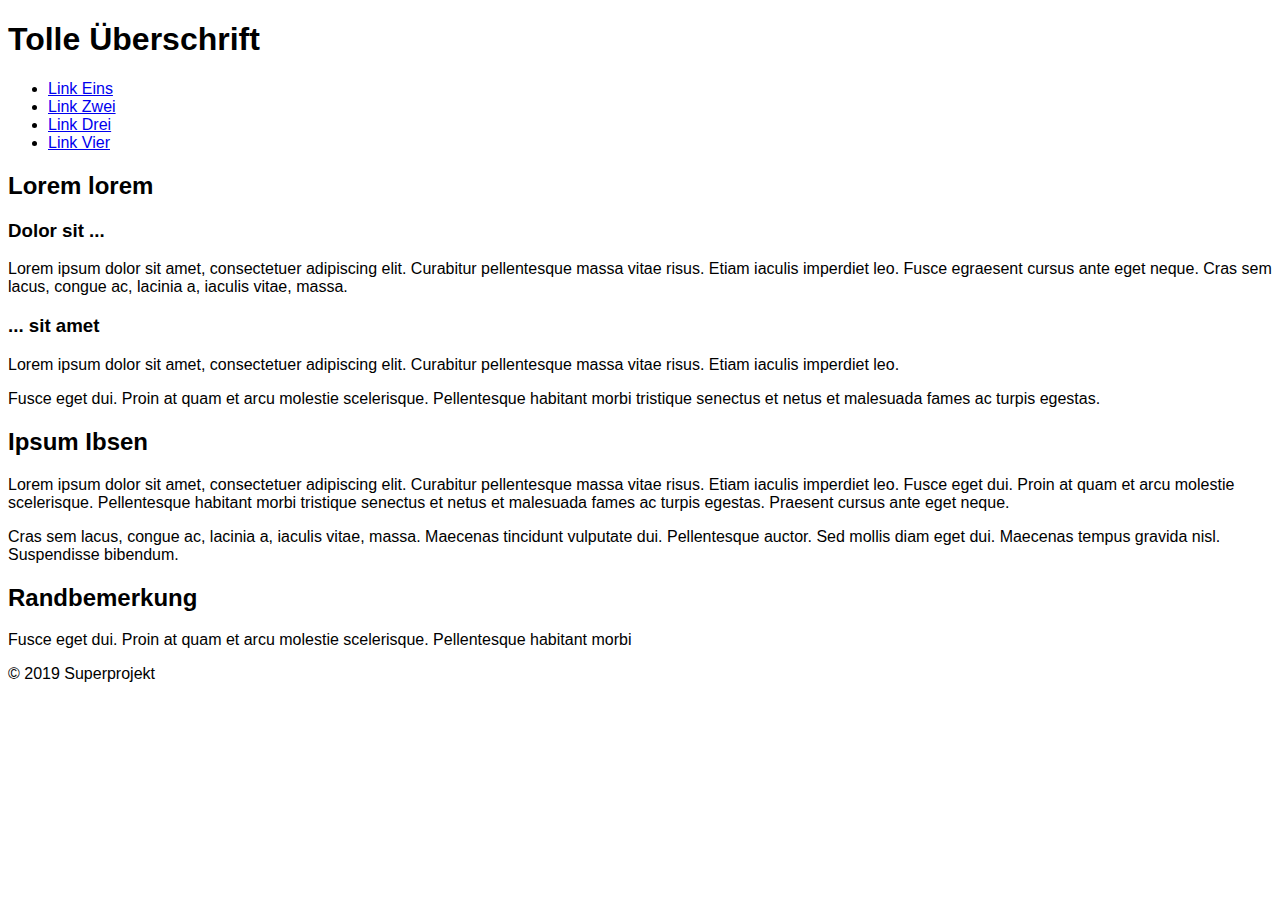
<file: kapitel_16/screen_vs_print.html>
<!doctype html>
<html lang="de">
  <head>
    <meta charset="utf-8">
    <meta name="viewport" content="width=device-width, initial-scale=1.0">
    <title>Strukturierung</title>
	<style>
	body {
      font-family: sans-serif;
    }
   @media print {
      nav  {
        display: none;
      }
   }

	</style>
  </head>
  <body>
    <div>
      <header>
        <h1>Tolle Überschrift</h1>
      </header>
      <nav>
        <ul>
          <li><a href="#">Link Eins</a></li>
          <li><a href="#">Link Zwei</a></li>
          <li><a href="#">Link Drei</a></li>
          <li><a href="#">Link Vier</a></li>
        </ul>
      </nav>
      <main>
        <article>
          <h2>Lorem lorem </h2>
          <section>
            <h3>Dolor sit ...</h3>
            <p>Lorem ipsum dolor sit amet, consectetuer adipiscing elit. Curabitur pellentesque massa vitae risus. Etiam iaculis imperdiet leo. Fusce egraesent cursus ante eget neque. Cras sem lacus, congue ac, lacinia a, iaculis vitae, massa.
            </p>
          </section>
          <section>
            <h3>... sit amet</h3>
            <p>Lorem ipsum dolor sit amet, consectetuer adipiscing elit. Curabitur pellentesque massa vitae risus. Etiam iaculis imperdiet leo. </p>
            <p>Fusce eget dui. Proin at quam et arcu molestie scelerisque. Pellentesque habitant morbi tristique senectus et netus et malesuada fames ac turpis egestas.  </p>
          </section>
        </article>
        <article>
          <h2>Ipsum Ibsen</h2>
          <p>Lorem ipsum dolor sit amet, consectetuer adipiscing elit. Curabitur pellentesque massa vitae risus. Etiam iaculis imperdiet leo. Fusce eget dui. Proin at quam et arcu molestie scelerisque. Pellentesque habitant morbi tristique senectus et netus et malesuada fames ac turpis egestas. Praesent cursus ante eget neque. </p>
          <p>Cras sem lacus, congue ac, lacinia a, iaculis vitae, massa. Maecenas tincidunt vulputate dui. Pellentesque auctor. Sed mollis diam eget dui. Maecenas tempus gravida nisl. Suspendisse bibendum.</p>
        </article>
		<aside>
		  <h2>Randbemerkung</h2>
		  <p>Fusce eget dui. Proin at quam et arcu molestie scelerisque. Pellentesque habitant morbi</p>
		</aside>
      </main>
      <footer>
        <p>© 2019 Superprojekt</p>
      </footer>
    </div>
  </body>
</html>
</file>
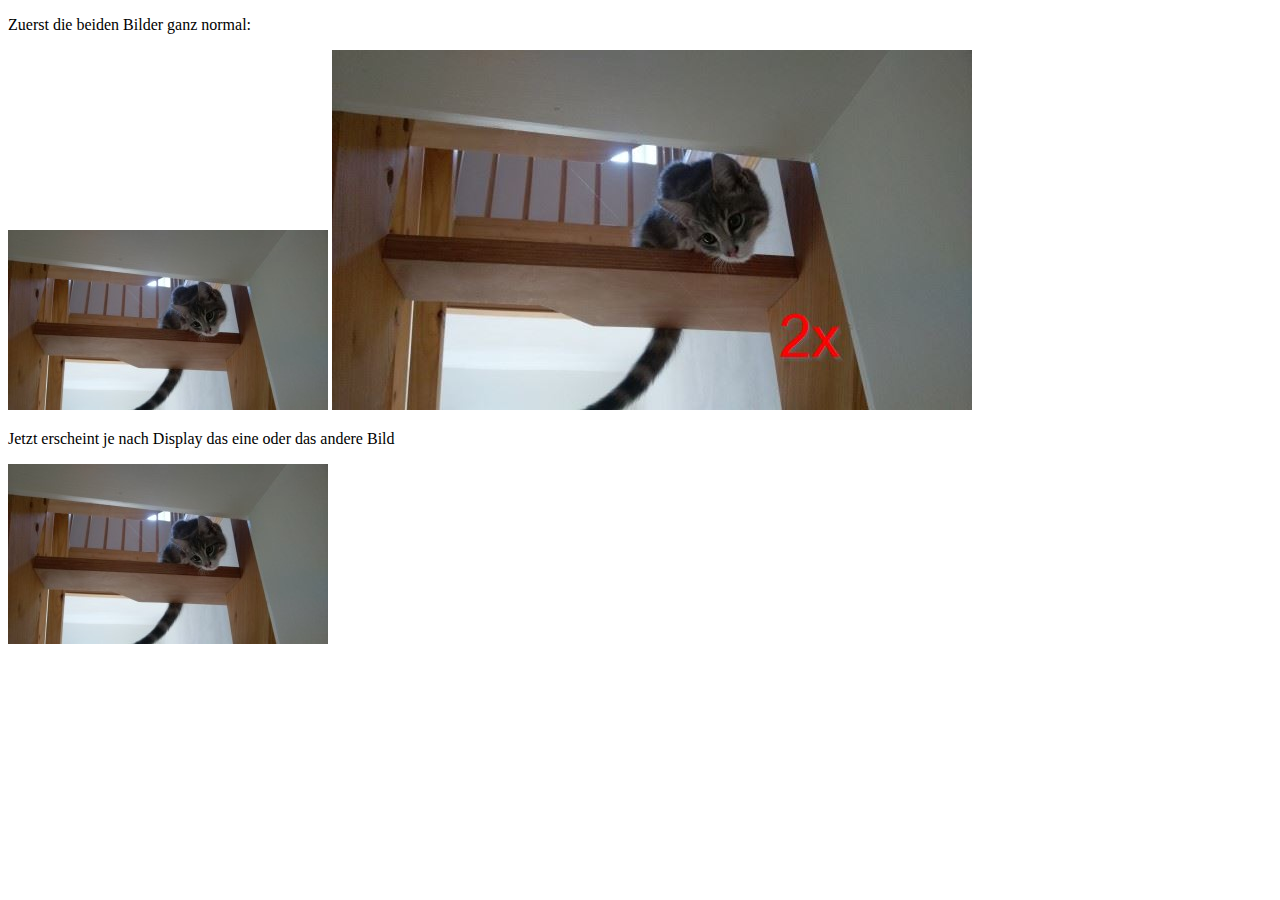
<file: kapitel_17/hochaufloesend.html>
<!doctype html>
<html lang="de">
<head>
  <meta charset="UTF-8">
  <meta name="viewport" content="width=device-width, initial-scale=1.0">
  <title>Bilder</title>
</head>
<body>
<p>Zuerst die beiden Bilder ganz normal:</p>
<img src="katze.jpg" alt="Katze">
<img src="katze_2x.jpg" alt="Katze">
<p>Jetzt erscheint je nach Display das eine oder das andere Bild</p>
<p><img src="katze.jpg" srcset="katze_2x.jpg 2x" alt="Katze"></p>

</body>
</html>
</file>
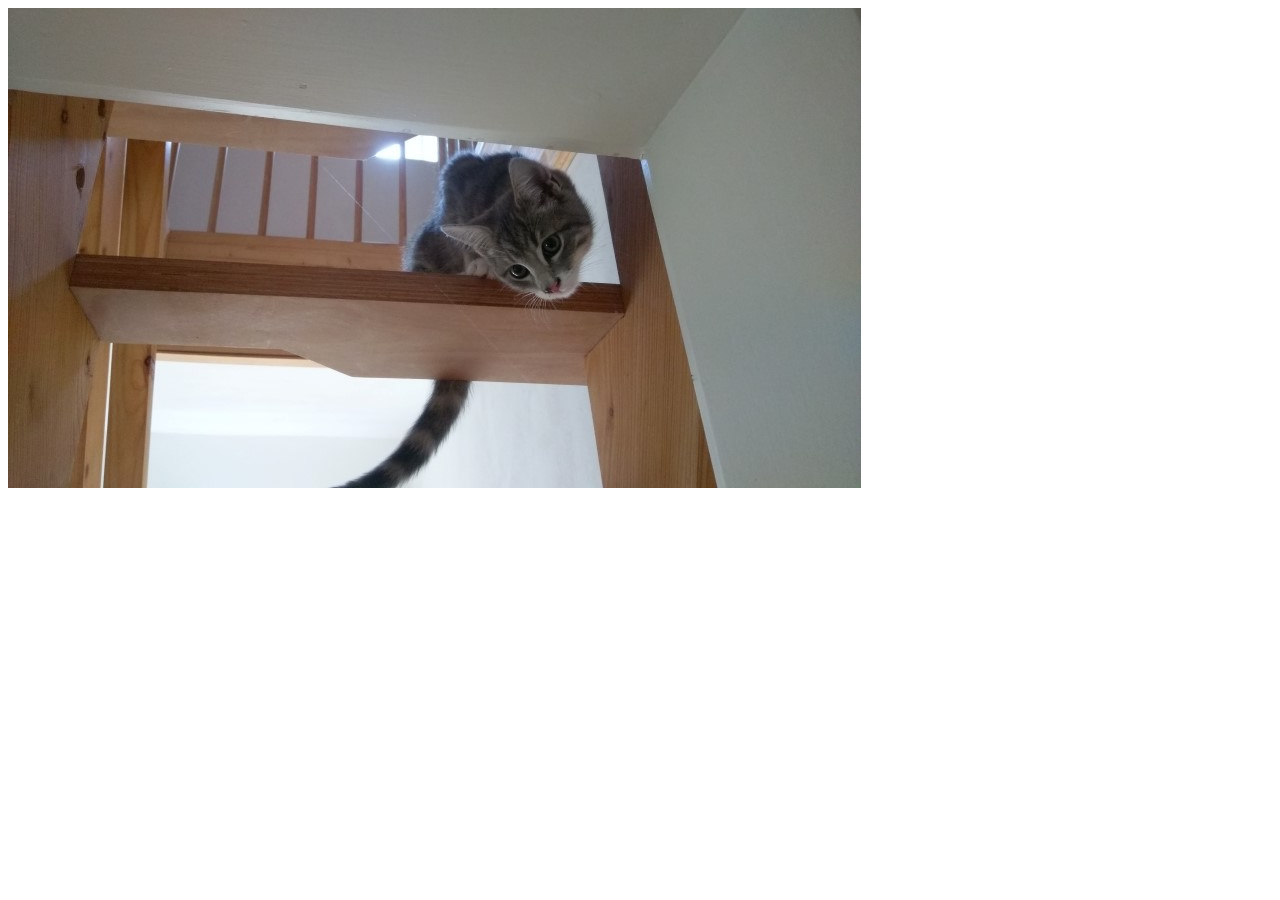
<file: kapitel_17/rwd_picture.html>
<!doctype html>
<html lang="de">
<head>
  <meta charset="UTF-8">
  <meta name="viewport" content="width=device-width, initial-scale=1.0">
  <title>Bilder</title>
  <style>
    img {
      max-width: 100%;
    }
  </style>
</head>
<body>
  <picture>
    <source srcset="katze_auf_treppe.jpg" media="(min-width: 700px)">
    <img src="katze_ausschnitt.jpg" alt="Katze">
  </picture>
</body>
</html>
</file>
<file: styles/main-style.css>
:root {
  --glider_animation_background: lightblue;
}

body {
  font-family: "Prompt", sans-serif;
  font-size: 110%;
}

::placeholder {
  font-family: "Prompt", sans-serif;
  color: lightgrey;
  font-size: 90%;
}

p {
  line-height: 180%;
}

header {
  display: flex;
  min-height: 80vh;
  background-image: url(../media/banner.jpg);
  background-position: center;
  background-size: cover;
  background-repeat: no-repeat;
  position: relative;
  justify-content: center;
}

section {
  position: relative;
  padding: 0.3rem;
  margin-top: 3rem;
  margin-bottom: 4rem;
  /*   -webkit-box-shadow: 3px 3px 8px 1px rgba(0, 0, 0, 0.29);
  box-shadow: 3px 3px 8px 1px rgba(0, 0, 0, 0.29); */
}

h1 {
  color: white;
  letter-spacing: 1vh;
  font-size: 7vh;
  position: absolute;
  bottom: 0;
  margin-bottom: 0.2rem;
}

h2 {
  text-align: center;
  font-size: 4.5vh;
}

nav {
  margin-bottom: 2rem;
  /*   -webkit-box-shadow: 3px 3px 8px 1px rgba(0, 0, 0, 0.29);
  box-shadow: 3px 3px 8px 1px rgba(0, 0, 0, 0.29); */
}

nav ul {
  display: flex;
  flex-direction: row;
  list-style: none;
  justify-content: center;
}

nav a {
  font-size: 3vh;
  padding: 3rem;
  text-decoration: none;
  color: black;
}

nav a:hover {
  color: black;
  /*text-decoration: underline;*/
  text-shadow: 2px 2px 3px rgba(0, 0, 0, 0.27);
}

nav a:visited {
  color: black;
}

/* 
section a {
  color: black;
  text-decoration: none;
  position: absolute;
  bottom: 0;
  margin-bottom: 2rem;
}

section a:hover {
  color: black;
  text-decoration: underline;
  text-shadow: 2px 2px 3px rgba(0, 0, 0, 0.27);
}

section a:visited {
  color: black;
} */

/* #welcometxt {
  size: 75%;
  text-align: left;
  columns: 2;
  column-gap: 3rem;
  column-rule: black;
} */

img {
  width: 100%;
}

figure {
  padding-top: 0.5rem;
  width: 30%;
  float: left;
}

figcaption {
  text-align: center;
  font-size: 80%;
  color: black;
}

footer p {
  margin-top: 7rem;
  font-size: 85%;
  text-align: center;
}

#site_divider {
  width: 100%;
  min-height: 50vh;
  background-image: url(../media/divider1.jpg);
  background-repeat: no-repeat;
  background-position: top;
  background-size: cover;
  background-attachment: fixed;
  opacity: 0.7;
}

#site_divider_2 {
  width: 100%;
  min-height: 50vh;
  background-image: url(../media/divider2.jpg);
  background-repeat: no-repeat;
  background-position: top;
  background-size: cover;
  background-attachment: fixed;
  opacity: 0.7;
}

#glider {
  background-color: var(--glider_animation_background);
  margin-left: 1rem;
  margin-right: 1rem;
  border: 0.03rem solid lightgrey;
  -webkit-box-shadow: 4px 4px 10px 0px rgba(0, 0, 0, 0.45);
  box-shadow: 4px 4px 10px 0px rgba(0, 0, 0, 0.35);
  display: flex;
  flex-direction: row-reverse;
  justify-content: space-between;
}

#glider_animation {
  width: 128px;
  height: 128px;
}

#start:checked ~ #glider_animation {
  animation-name: glider_start;
  animation-duration: 7s;
  animation-delay: 1s;
  animation-fill-mode: forwards;
}

@keyframes glider_start {
  from {
    transform: translateX(0);
  }
  to {
    transform: translateX(-1300%);
  }
}

#get_the_glider {
  order: 1;
}

.pg_image:hover {
  filter: grayscale();
}

/* ********** FLEXBOXEN ********** */

#flex_container_thermik {
  display: flex;
  flex-direction: row;
}

#flex_item_thermik_1 {
  width: 50%;
  text-align: left;
  margin-right: 00.5rem;
}

#flex_item_thermik_2 {
  padding-top: 1.5rem;
  width: 50%;
}

#flex_container_slt {
  display: flex;
  flex-direction: row;
}

#flex_item_slt_1 {
  width: 100%;
  text-align: left;
}

#flex_container_gft {
  display: flex;
  flex-direction: row;
}

#flex_item_gft_1 {
  padding-top: 1.5rem;
  width: 30%;
}

#flex_item_gft_2 {
  width: 33%;
  text-align: left;
  margin-left: 0.5rem;
  margin-right: 0.5rem;
}

#flex_item_gft_3 {
  width: 30%;
  padding-top: 1.5rem;
}

#flex_container_welcome {
  display: flex;
  flex-direction: row;
  justify-content: space-between;
  flex-basis: auto;
}

#flex_item_welcome_1 {
  width: 50%;
  text-align: left;
}

#flex_item_welcome_2 {
  width: 50%;
  text-align: left;
}

/* ************** MEDIA QUERIES **************** */

@media screen and (min-width: 350px) and (max-width: 767px) {
  body {
    font-size: 90%;
  }
  h1 {
    font-size: 5vh;
    text-align: center;
  }

  h2 {
    font-size: 3.5vh;
  }

  header {
    min-height: 60vh;
    background-position: center;
  }

  nav ul {
    display: flex;
    flex-direction: column;
    align-items: center;
    justify-content: center;
  }

  nav li {
    padding: 0.5rem;
  }

  nav a {
    font-size: 2.5vh;
    padding: 2rem;
  }

  nav a:hover {
    color: black;
    /*text-decoration: underline;*/
    text-shadow: 2px 2px 3px rgba(0, 0, 0, 0.27);
  }

  #flex_container_thermik {
    flex-direction: column;
    justify-content: flex-start;
    flex-wrap: wrap;
    align-items: center;
  }

  #flex_item_thermik_1 {
    width: 100%;
    text-align: left;
  }

  #flex_item_thermik_2 {
    padding-top: 1.5rem;
    width: 100%;
  }

  #flex_container_slt {
    flex-wrap: wrap;
  }

  #flex_container_gft {
    flex-direction: column;
    justify-content: flex-start;
  }

  #flex_item_gft_1 {
    padding-top: 1.5rem;
    width: 100%;
  }

  #flex_item_gft_2 {
    width: 100%;
    text-align: left;
    columns: 1;
  }

  #flex_item_gft_3 {
    width: 100%;
    padding-top: 1.5rem;
  }

  #flex_container_welcome {
    display: flex;
    flex-direction: column;
    flex-basis: auto;
  }

  #flex_item_welcome_1 {
    width: 100%;
    text-align: left;
  }

  #flex_item_welcome_2 {
    width: 100%;
    text-align: left;
  }

  #contact_form {
    width: 80%;
    margin: 0 auto;
    border: 0.03rem solid lightgrey;
    padding: 1.5rem;
    -webkit-box-shadow: 4px 4px 10px 0px rgba(0, 0, 0, 0.45);
    box-shadow: 4px 4px 10px 0px rgba(0, 0, 0, 0.35);
  }

  .cnt_form {
    display: block;
    padding-top: 1.5rem;
  }

  .cnt_form label {
    padding-right: 6rem;
    flex-basis: 25%;
  }

  .cnt_form > * {
    padding: 0.5rem;
    flex-basis: 50%;
  }

  .form_buttons {
    padding-top: 3rem;
    text-align: right;
  }

  textarea {
    width: 90%;
    height: 90px;
  }
}

@media screen and (min-width: 768px) and (max-width: 1279px) {
  h1 {
    font-size: 6vh;
    text-align: center;
  }

  h2 {
    font-size: 3vh;
  }

  nav ul {
    display: flex;
    flex-direction: column;
    align-items: center;
    justify-content: center;
  }

  nav li {
    padding: 1rem;
  }

  nav a {
    font-size: 2.5vh;
  }

  nav a::hover {
    color: black;
    /*text-decoration: underline;*/
    text-shadow: 2px 2px 3px rgba(0, 0, 0, 0.27);
  }

  #flex_container_welcome {
    flex-direction: row;
    justify-content: space-between;
  }

  #flex_item_welcome_1 {
    width: 48%;
  }

  #flex_item_welcome_2 {
    width: 48%;
  }

  #flex_item_thermik_1 {
    padding-right: 1rem;
  }

  #flex_container_gft {
    display: flex;
    flex-wrap: wrap;
  }

  #flex_item_gft_1 {
    padding-top: 1.5rem;
    width: 45%;
  }

  #flex_item_gft_2 {
    width: 50%;
    text-align: left;
    padding-left: 1rem;
  }

  #flex_item_gft_3 {
    width: 100%;
    padding-top: 1.5rem;
  }

  #contact_form {
    width: 80%;
    margin: 0 auto;
    border: 0.03rem solid lightgrey;
    padding: 1.5rem;
    -webkit-box-shadow: 4px 4px 10px 0px rgba(0, 0, 0, 0.45);
    box-shadow: 4px 4px 10px 0px rgba(0, 0, 0, 0.35);
  }

  .cnt_form {
    display: flex;
    padding-top: 3rem;
  }

  .cnt_form label {
    padding: 1rem;
    flex-basis: 25%;
  }

  .cnt_form > * {
    padding: 1rem;
    flex-basis: 50%;
  }

  .form_buttons {
    padding-top: 3rem;
    text-align: right;
  }

  textarea {
    width: 100%;
    height: 150px;
  }
}

@media screen and (min-width: 1280px) {
  #contact_form {
    width: 60%;
    margin: 0 auto;
    border: 0.03rem solid lightgrey;
    padding: 1.5rem;
    -webkit-box-shadow: 4px 4px 10px 0px rgba(0, 0, 0, 0.45);
    box-shadow: 4px 4px 10px 0px rgba(0, 0, 0, 0.35);
  }

  .cnt_form {
    display: flex;
    padding-top: 3rem;
  }

  .cnt_form label {
    padding: 1rem;
    flex-basis: 25%;
  }

  .cnt_form > * {
    padding: 1rem;
    flex-basis: 50%;
  }

  .form_buttons {
    padding-top: 3rem;
    text-align: right;
  }

  textarea {
    width: 100%;
    height: 300px;
  }
}
</file>
